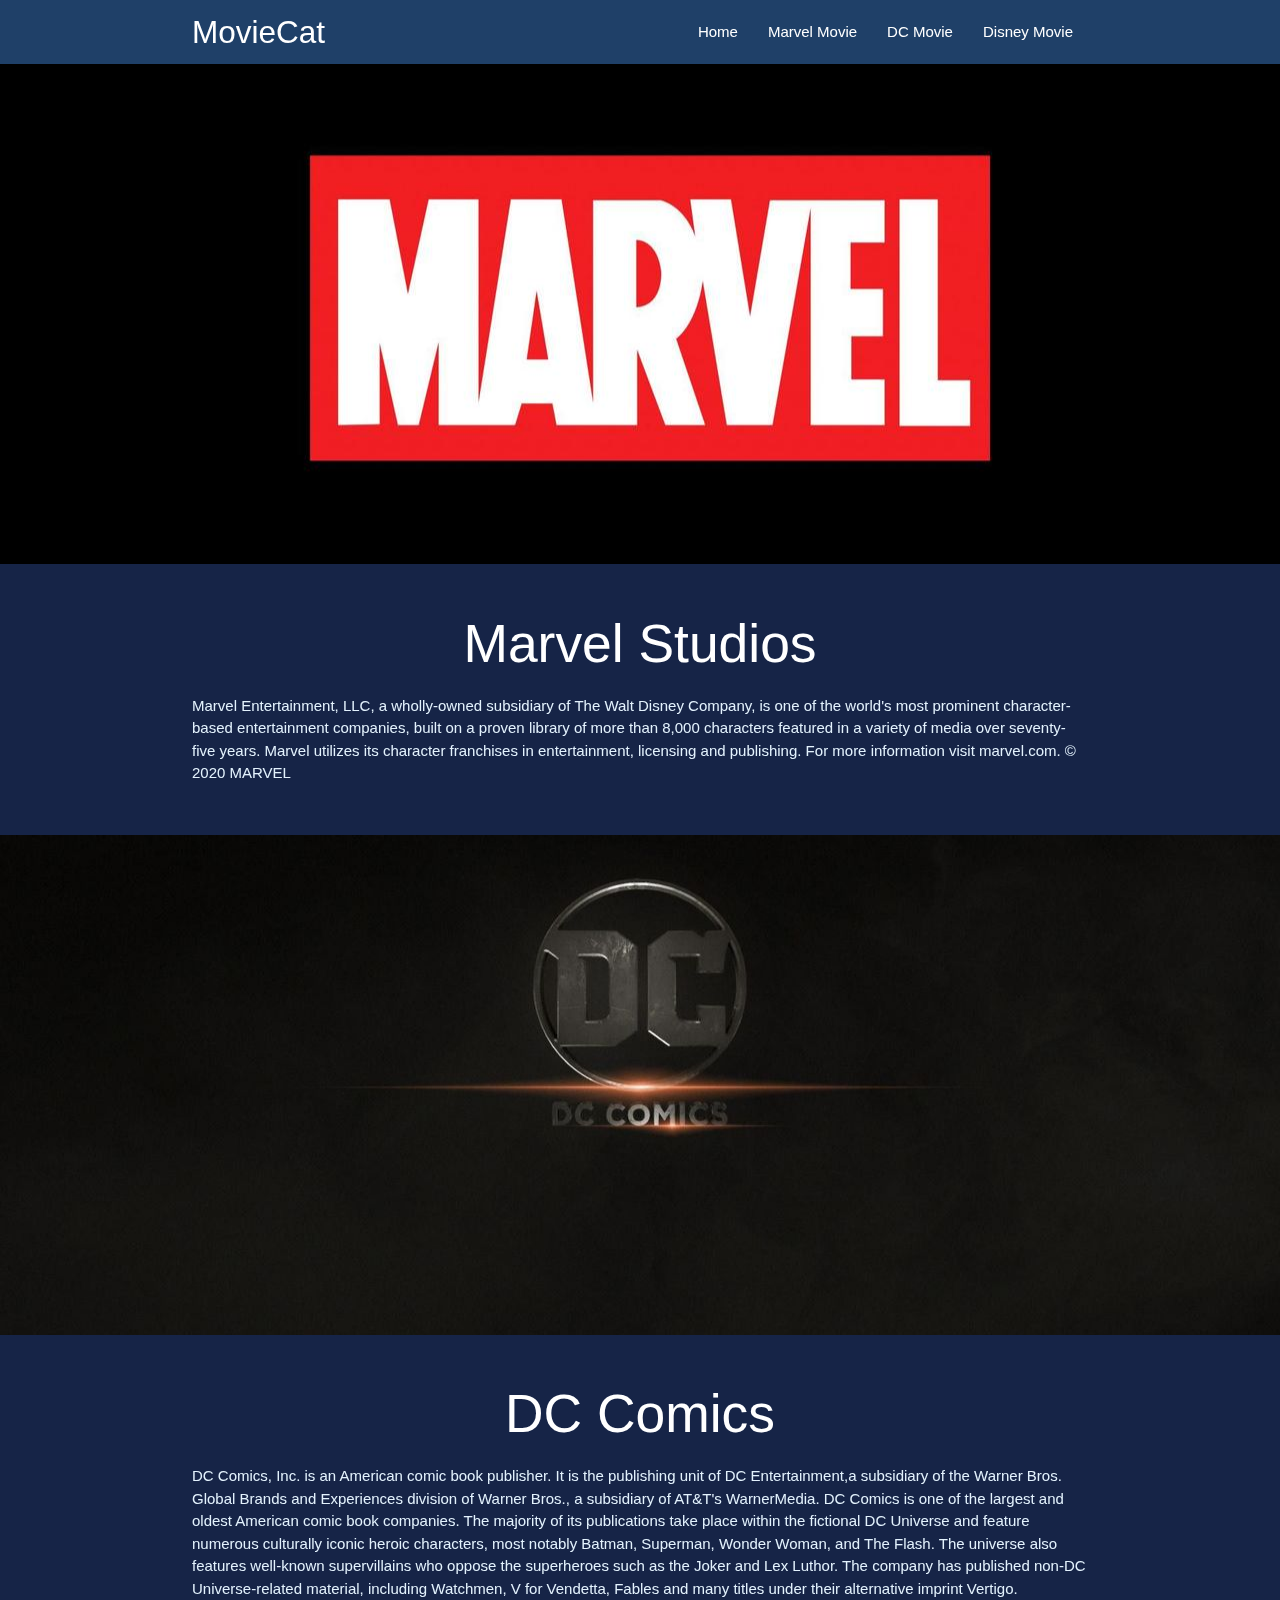
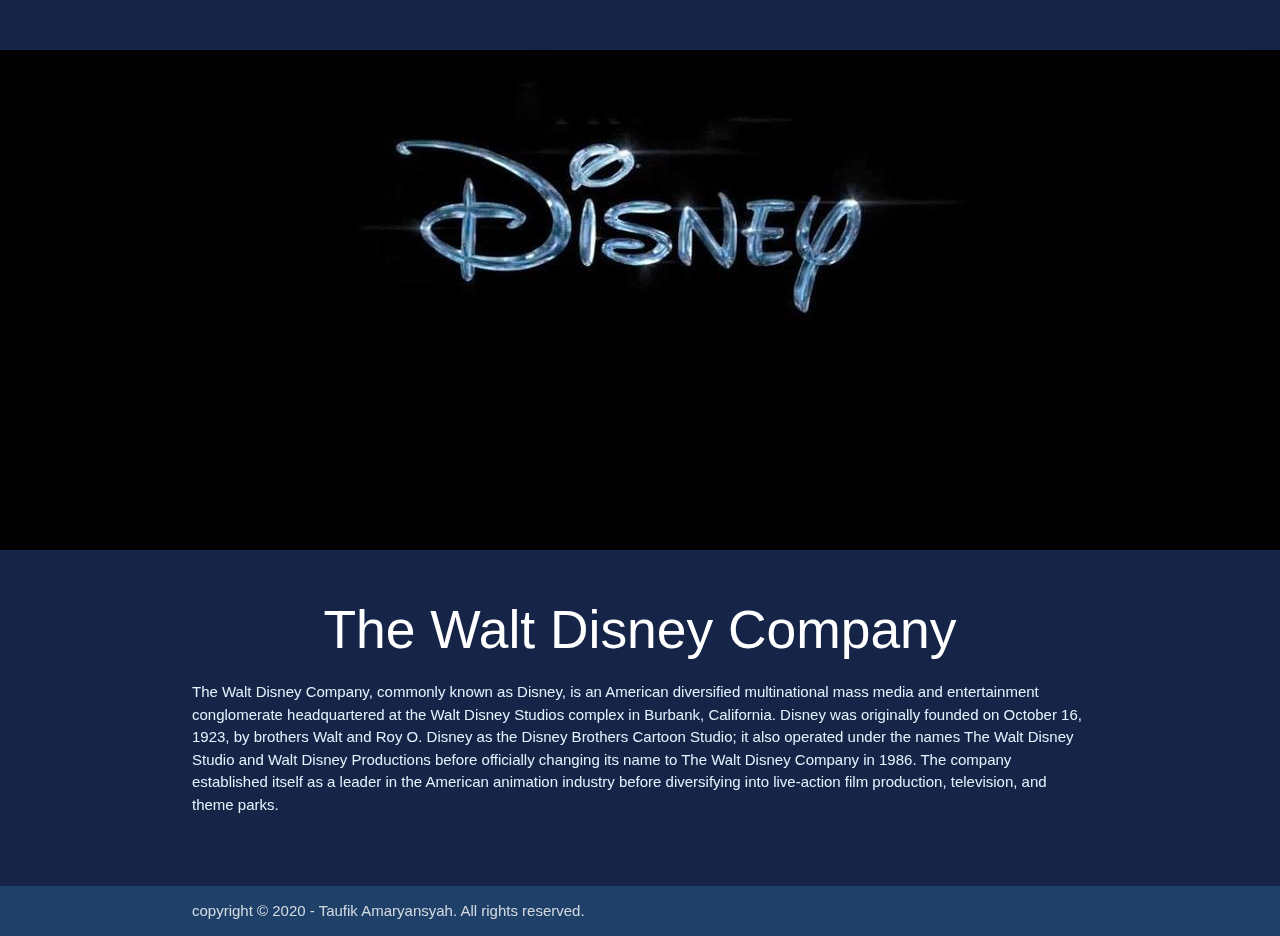
<file: index.html>
<!DOCTYPE html>
<html lang="en">
<head>
    <meta charset="UTF-8"/>
    <title>MovieCat PWA</title>
    <meta name="description" content="My first PWA"/>
    <meta name="viewport" content="width=device-width, initial-scale=1">
    <link rel="stylesheet" href="materialize/css/materialize.min.css">
    <link rel="stylesheet" href="styles/main.css">
    <link rel="manifest" href="/manifest.json">
    <meta name="theme-color" content="#162447"/>
</head>
<body>
    <nav role="navigation">
        <div class="nav-wrapper container">
            <a href="#" class="brand-logo" id="logo-container">MovieCat</a>
            <a href="#" data-target="nav-mobile" class="sidenav-trigger">&#9776;</a>
            
            <ul class="topnav right hide-on-med-and-down"></ul>
            <ul id="nav-mobile" class="sidenav"></ul>
        </div>
      </nav>

    <div id="body-content"></div>

    <footer class="page-footer">
        <div class="footer-copyright">
            <div class="container">
                copyright © 2020 - Taufik Amaryansyah. All rights reserved.
            </div>
        </div>
    </footer>
    
    <script src="materialize/js/jquery-2.1.1.min.js"></script>
    <script src="materialize/js/materialize.min.js"></script>
    <script src="index.js" type="module"></script>
</body>
</html>
</file>
<file: styles/main.css>
@import './item.css';

nav {
    background-color: #1F4068;
}

body{
    background-color: #162447;
}

.page-footer{
    background-color: #162447;
}

.page-footer > .footer-copyright{
    background-color: #1F4068;
}

.sidenav{
    background-color: #1F4068;
}

.sidenav li a{
    color: whitesmoke;
}
</file>
